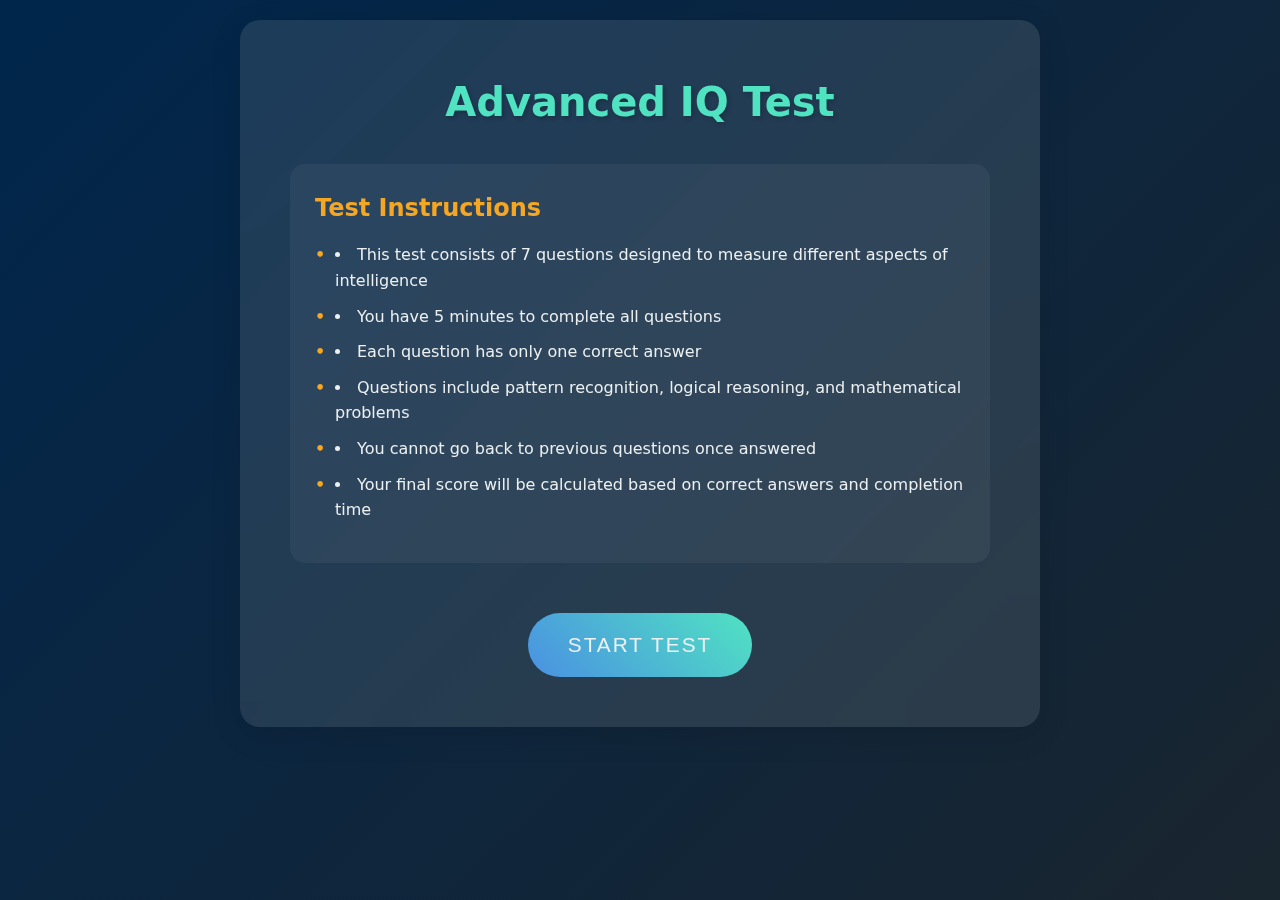
<file: iq.html>
<!DOCTYPE html>
<html lang="en">
<head>
    <meta charset="UTF-8">
    <meta name="viewport" content="width=device-width, initial-scale=1.0">
    <title>IQ Test</title>
    <style>
        :root {
            --primary: #4A90E2;
            --secondary: #50E3C2;
            --accent: #F5A623;
            --background: #00264c;
            --text: #ECF0F1;
        }

        * {
            box-sizing: border-box;
            margin: 0;
            padding: 0;
        }

        body {
            font-family: 'Segoe UI', system-ui, sans-serif;
            background: linear-gradient(135deg, var(--background), #1a252f);
            color: var(--text);
            min-height: 100vh;
            padding: 20px;
            line-height: 1.6;
        }

        .container {
            max-width: 800px;
            margin: 0 auto;
            background: rgba(255, 255, 255, 0.1);
            backdrop-filter: blur(10px);
            border-radius: 20px;
            padding: 30px;
            box-shadow: 0 8px 32px rgba(0, 0, 0, 0.1);
        }

        h1 {
            text-align: center;
            color: var(--secondary);
            font-size: 2.5em;
            margin-bottom: 20px;
            text-shadow: 2px 2px 4px rgba(0, 0, 0, 0.2);
        }

        .welcome-screen {
            text-align: center;
            padding: 20px;
        }

        .instructions {
            background: rgba(255, 255, 255, 0.05);
            padding: 25px;
            border-radius: 15px;
            margin: 30px 0;
            text-align: left;
        }

        .instructions h2 {
            color: var(--accent);
            margin-bottom: 15px;
        }

        .instructions ul {
            list-style-position: inside;
            margin: 15px 0;
        }

        .instructions li {
            margin: 10px 0;
            padding-left: 20px;
            position: relative;
        }

        .instructions li::before {
            content: "•";
            color: var(--accent);
            position: absolute;
            left: 0;
            font-weight: bold;
        }

        .start-btn {
            background: linear-gradient(45deg, var(--primary), var(--secondary));
            color: var(--text);
            padding: 20px 40px;
            border: none;
            border-radius: 50px;
            font-size: 1.3em;
            cursor: pointer;
            transition: transform 0.3s, box-shadow 0.3s;
            margin-top: 20px;
            text-transform: uppercase;
            letter-spacing: 2px;
        }

        .start-btn:hover {
            transform: translateY(-3px);
            box-shadow: 0 10px 20px rgba(0, 0, 0, 0.2);
        }

        .start-btn:active {
            transform: translateY(-1px);
        }

        .timer {
            background: linear-gradient(45deg, var(--primary), var(--secondary));
            padding: 15px;
            border-radius: 10px;
            text-align: center;
            font-size: 1.5em;
            margin: 20px 0;
            animation: pulse 2s infinite;
        }

        @keyframes pulse {
            0% { transform: scale(1); }
            50% { transform: scale(1.02); }
            100% { transform: scale(1); }
        }

        .question {
            display: none;
            background: rgba(255, 255, 255, 0.05);
            padding: 20px;
            border-radius: 15px;
            margin: 20px 0;
            transition: all 0.3s ease;
        }

        .question.active {
            display: block;
            animation: slideIn 0.5s ease;
        }

        @keyframes slideIn {
            from { opacity: 0; transform: translateY(20px); }
            to { opacity: 1; transform: translateY(0); }
        }

        .options {
            display: grid;
            grid-template-columns: repeat(auto-fit, minmax(200px, 1fr));
            gap: 15px;
            margin-top: 20px;
        }

        .option-btn {
            background: linear-gradient(45deg, var(--primary), var(--secondary));
            color: var(--text);
            padding: 15px 25px;
            border: none;
            border-radius: 10px;
            cursor: pointer;
            font-size: 1.1em;
            transition: transform 0.2s, box-shadow 0.2s;
        }

        .option-btn:hover {
            transform: translateY(-2px);
            box-shadow: 0 5px 15px rgba(0, 0, 0, 0.2);
        }

        .pattern-grid {
            display: grid;
            grid-template-columns: repeat(3, 1fr);
            gap: 10px;
            margin: 20px 0;
        }

        .pattern-cell {
            background: rgba(255, 255, 255, 0.1);
            border-radius: 10px;
            aspect-ratio: 1;
            display: flex;
            align-items: center;
            justify-content: center;
            font-size: 2em;
            color: var(--accent);
        }

        .result {
            display: none;
            text-align: center;
            animation: fadeIn 1s ease;
        }

        .progress-bar {
            width: 100%;
            height: 10px;
            background: rgba(255, 255, 255, 0.1);
            border-radius: 5px;
            margin: 20px 0;
            overflow: hidden;
        }

        .progress {
            width: 0%;
            height: 100%;
            background: linear-gradient(90deg, var(--primary), var(--secondary));
            transition: width 0.3s ease;
        }

        #test-content {
            display: none;
        }

        @keyframes fadeIn {
            from { opacity: 0; transform: translateY(20px); }
            to { opacity: 1; transform: translateY(0); }
        }

        .fade-in {
            animation: fadeIn 0.5s ease-out;
        }

        @media (max-width: 600px) {
            .container {
                padding: 15px;
            }

            h1 {
                font-size: 1.8em;
            }

            .timer {
                font-size: 1.2em;
            }

            .options {
                grid-template-columns: 1fr;
            }

            .pattern-cell {
                font-size: 1.5em;
            }

            .start-btn {
                padding: 15px 30px;
                font-size: 1.1em;
            }

            .instructions {
                padding: 15px;
            }
        }
    </style>
</head>
<body>
    <div class="container">
        <div id="welcome-screen" class="welcome-screen fade-in">
            <h1>Advanced IQ Test</h1>
            <div class="instructions">
                <h2>Test Instructions</h2>
                <ul>
                    <li>This test consists of 7 questions designed to measure different aspects of intelligence</li>
                    <li>You have 5 minutes to complete all questions</li>
                    <li>Each question has only one correct answer</li>
                    <li>Questions include pattern recognition, logical reasoning, and mathematical problems</li>
                    <li>You cannot go back to previous questions once answered</li>
                    <li>Your final score will be calculated based on correct answers and completion time</li>
                </ul>

               
            </div>
            <button class="start-btn" onclick="startTest()">Start Test</button>
        </div>

        <div id="test-content">
            <div class="progress-bar">
                <div class="progress" id="progress"></div>
            </div>
            <div class="timer" id="timer">Time remaining: 5:00</div>
            <div id="questions">

                <div class="question active" id="q1">
                    <h3>Question 1: Complete the Pattern</h3>
                    <div class="pattern-grid">
                        <div class="pattern-cell">2</div>
                        <div class="pattern-cell">4</div>
                        <div class="pattern-cell">6</div>
                        <div class="pattern-cell">3</div>
                        <div class="pattern-cell">6</div>
                        <div class="pattern-cell">9</div>
                        <div class="pattern-cell">4</div>
                        <div class="pattern-cell">8</div>
                        <div class="pattern-cell">?</div>
                    </div>
                    <div class="options">
                        <button class="option-btn" onclick="checkAnswer(1, 12)">12</button>
                        <button class="option-btn" onclick="checkAnswer(1, 10)">10</button>
                        <button class="option-btn" onclick="checkAnswer(1, 14)">14</button>
                        <button class="option-btn" onclick="checkAnswer(1, 16)">16</button>
                    </div>
                </div>

                <div class="question" id="q2">
                    <h3>Question 2: Which shape continues the sequence?</h3>
                    <svg width="100%" height="120" viewBox="0 0 400 120">
                        <circle cx="50" cy="60" r="20" fill="var(--accent)"/>
                        <rect x="120" y="40" width="40" height="40" fill="var(--accent)"/>
                        <polygon points="220,40 240,80 200,80" fill="var(--accent)"/>
                        <text x="300" y="70" font-size="40" fill="var(--accent)">?</text>
                    </svg>
                    <div class="options">
                        <button class="option-btn" onclick="checkAnswer(2, 'circle')">Circle</button>
                        <button class="option-btn" onclick="checkAnswer(2, 'square')">Square</button>
                        <button class="option-btn" onclick="checkAnswer(2, 'triangle')">Triangle</button>
                        <button class="option-btn" onclick="checkAnswer(2, 'hexagon')">Hexagon</button>
                    </div>
                </div>

                <div class="question" id="q3">
                    <h3>Question 3: If x = 2y and y = 3z, then x = ?z</h3>
                    <div class="options">
                        <button class="option-btn" onclick="checkAnswer(3, 6)">6</button>
                        <button class="option-btn" onclick="checkAnswer(3, 5)">5</button>
                        <button class="option-btn" onclick="checkAnswer(3, 4)">4</button>
                        <button class="option-btn" onclick="checkAnswer(3, 3)">3</button>
                    </div>
                </div>

               
                <div class="question" id="q4">
                    <h3>Question 4: Book is to Reading as Fork is to:</h3>
                    <div class="options">
                        <button class="option-btn" onclick="checkAnswer(4, 'eating')">Eating</button>
                        <button class="option-btn" onclick="checkAnswer(4, 'cooking')">Cooking</button>
                        <button class="option-btn" onclick="checkAnswer(4, 'kitchen')">Kitchen</button>
                        <button class="option-btn" onclick="checkAnswer(4, 'food')">Food</button>
                    </div>
                </div>

                
                <div class="question" id="q5">
                    <h3>Question 5: Which number is missing?</h3>
                    <div class="pattern-grid">
                        <div class="pattern-cell">1</div>
                        <div class="pattern-cell">3</div>
                        <div class="pattern-cell">6</div>
                        <div class="pattern-cell">2</div>
                        <div class="pattern-cell">5</div>
                        <div class="pattern-cell">9</div>
                        <div class="pattern-cell">4</div>
                        <div class="pattern-cell">?</div>
                        <div class="pattern-cell">14</div>
                    </div>
                    <div class="options">
                        <button class="option-btn" onclick="checkAnswer(5, 8)">8</button>
                        <button class="option-btn" onclick="checkAnswer(5, 7)">7</button>
                        <button class="option-btn" onclick="checkAnswer(5, 9)">9</button>
                        <button class="option-btn" onclick="checkAnswer(5, 10)">10</button>
                    </div>
                </div>

                
                <div class="question" id="q6">
                    <h3>Question 6: Complete the sequence: 2, 6, 12, 20, ?</h3>
                    <div class="options">
                        <button class="option-btn" onclick="checkAnswer(6, 30)">30</button>
                        <button class="option-btn" onclick="checkAnswer(6, 28)">28</button>
                        <button class="option-btn" onclick="checkAnswer(6, 32)">32</button>
                        <button class="option-btn" onclick="checkAnswer(6, 26)">26</button>
                    </div>
                </div>

                
                <div class="question" id="q7">
                    <h3>Question 7: If all squares are circles, and no circles are triangles, then:</h3>
                    <div class="options">
                        <button class="option-btn" onclick="checkAnswer(7, 'no-squares-triangles')">No squares are triangles</button>
                        <button class="option-btn" onclick="checkAnswer(7, 'some-squares-triangles')">Some squares are triangles</button>
                        <button class="option-btn" onclick="checkAnswer(7, 'all-squares-triangles')">All squares are triangles</button>
                        <button class="option-btn" onclick="checkAnswer(7, 'cant-tell')">Cannot determine</button>
                    </div>
                </div>
            </div>

            <div class="result" id="result">
                <h2>Test Complete!</h2>
                <p>Your Score: <span id="score">0</span> out of 7</p>
                <p>Estimated IQ Range: <span id="iqRange">--</span></p>
                <p>Time Taken: <span id="timeTaken">--</span></p>
                <button class="option-btn" onclick="location.reload()">Try Again</button>
            </div>
        </div>
    </div>

    <script>
        let currentQuestion = 1;
        let score = 0;
        let timeLeft = 300; // 5 minutes
        let startTime;
        let timerInterval;

        function startTest() {
            document.getElementById('welcome-screen').style.display = 'none';
            document.getElementById('test-content').style.display = 'block';
            startTime = Date.now();
            startTimer();
            updateProgress();
        }

        function updateProgress() {
            const progress = ((currentQuestion - 1) / 7) * 100;
            document.getElementById('progress').style.width = `${progress}%`;
        }

        function startTimer() {
            timerInterval = setInterval(() => {
                timeLeft--;
                const minutes = Math.floor(timeLeft / 60);
                const seconds = timeLeft % 60;
                document.getElementById('timer').textContent = 
                    `Time remaining: ${minutes}:${seconds.toString().padStart(2, '0')}`;
                
                if (timeLeft <= 0) {
                    clearInterval(timerInterval);
                    showResult();
                }
            }, 1000);
        }

        const correctAnswers = {
            1: 12,
            2: 'circle',
            3: 6,
            4: 'eating',
            5: 8,
            6: 30,
            7: 'no-squares-triangles'
        };

        function checkAnswer(questionNum, answer) {
            if (answer === correctAnswers[questionNum]) {
                score++;
            }
            
            if (questionNum < 7) {
                document.getElementById(`q${questionNum}`).classList.remove('active');
                document.getElementById(`q${questionNum + 1}`).classList.add('active');
                currentQuestion++;
                updateProgress();
            } else {
                showResult();
            }
        }

        function showResult() {
            const timeTaken = Math.floor((Date.now() - startTime) / 1000);
            const minutes = Math.floor(timeTaken / 60);
            const seconds = timeTaken % 60;

            document.getElementById('questions').style.display = 'none';
            document.getElementById('result').style.display = 'block';
            document.getElementById('score').textContent = score;
            document.getElementById('timeTaken').textContent = 
                `${minutes}:${seconds.toString().padStart(2, '0')}`;
            
            
            const baseIQ = 85;
            const pointsPerQuestion = 10;
            const timeBonus = Math.max(0, (300 - timeTaken) / 30); 
            const estimatedIQ = Math.round(baseIQ + (score * pointsPerQuestion) + timeBonus);
            document.getElementById('iqRange').textContent = `${estimatedIQ - 5} - ${estimatedIQ + 5}`;
            
            clearInterval(timerInterval);
        }
    </script>
</body>
</html>
</file>
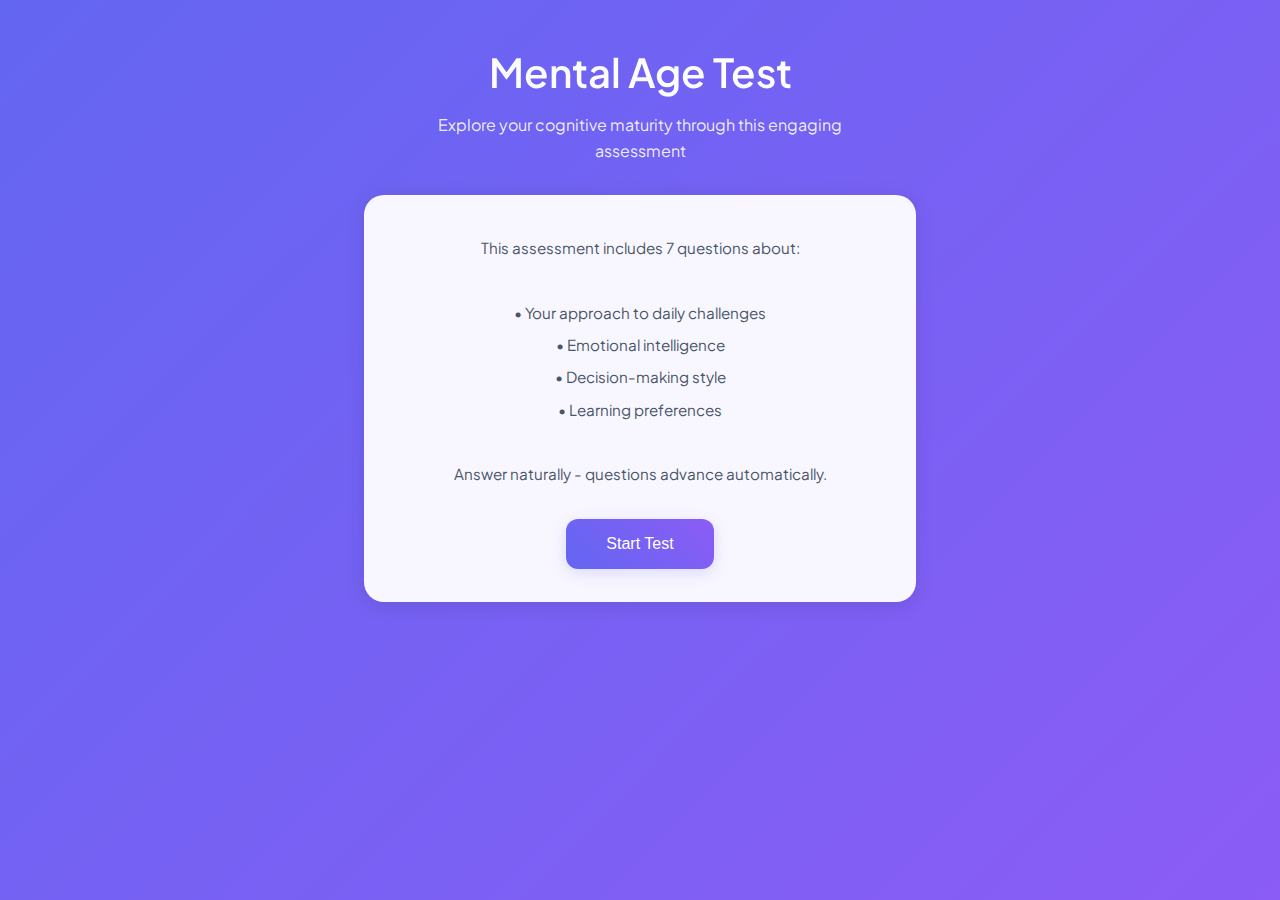
<file: mentalage.html>
<!DOCTYPE html>
<html lang="en">
<head>
    <meta charset="UTF-8">
    <meta name="viewport" content="width=device-width, initial-scale=1.0">
    <title>Mental Age Test - Open Vision</title>
    <link href="https://cdnjs.cloudflare.com/ajax/libs/animate.css/4.1.1/animate.min.css" rel="stylesheet">
    <style>
        @import url('https://fonts.googleapis.com/css2?family=Plus+Jakarta+Sans:wght@300;400;500;600&display=swap');

        * {
            margin: 0;
            padding: 0;
            box-sizing: border-box;
        }

        body {
            font-family: 'Plus Jakarta Sans', sans-serif;
            background: linear-gradient(135deg, #6366f1, #8b5cf6);
            color: #2d3748;
            min-height: 100vh;
            line-height: 1.6;
        }

        .container {
            max-width: 600px;
            margin: 0 auto;
            padding: 1.5rem;
            padding-bottom: 5rem;
        }

        .header {
            text-align: center;
            margin-bottom: 2rem;
            padding-top: 1rem;
        }

        .title {
            font-size: clamp(1.8rem, 5vw, 2.5rem);
            font-weight: 600;
            background: linear-gradient(45deg, #fafafa, #ffffff);
            -webkit-background-clip: text;
            background-clip: text;
            -webkit-text-fill-color: transparent;
            margin-bottom: 0.5rem;
        }

        .subtitle {
            color: rgba(255, 255, 255, 0.9);
            font-size: 1rem;
            max-width: 500px;
            margin: 0 auto;
            padding: 0 1rem;
        }

        .test-container {
            background: rgba(255, 255, 255, 0.95);
            border-radius: 20px;
            padding: 1.5rem;
            margin-bottom: 1rem;
            box-shadow: 0 4px 20px rgba(0, 0, 0, 0.1);
            display: none;
            animation: fadeIn 0.5s ease;
            border: 1px solid rgba(255, 255, 255, 0.2);
        }

        .question {
            font-size: 1.1rem;
            margin-bottom: 1.5rem;
            color: #2d3748;
            font-weight: 500;
            text-align: center;
        }

        .options {
            display: grid;
            gap: 0.8rem;
        }

        .option {
            background: #f8fafc;
            border: 1px solid #e2e8f0;
            padding: 1rem;
            border-radius: 12px;
            cursor: pointer;
            transition: all 0.2s ease;
            font-size: 0.95rem;
            text-align: center;
        }

        .option:active {
            transform: scale(0.98);
        }

        .option:hover {
            background: #f1f5f9;
            border-color: #6366f1;
        }

        .option.selected {
            background: linear-gradient(45deg, #6366f1, #8b5cf6);
            border-color: #6366f1;
            color: white;
        }

        .progress-bar {
            width: 100%;
            height: 6px;
            background: rgba(255, 255, 255, 0.2);
            border-radius: 3px;
            margin-bottom: 1.5rem;
            overflow: hidden;
        }

        .progress {
            width: 0%;
            height: 100%;
            background: linear-gradient(45deg, #fafafa, #ffffff);
            transition: width 0.3s ease;
        }

        .start-container {
            text-align: center;
            background: rgba(255, 255, 255, 0.95);
            border-radius: 20px;
            padding: 2rem 1.5rem;
            box-shadow: 0 4px 20px rgba(0, 0, 0, 0.1);
            animation: fadeIn 0.5s ease;
            border: 1px solid rgba(255, 255, 255, 0.2);
        }

        .instructions {
            margin-bottom: 2rem;
            color: #4a5568;
            font-size: 0.95rem;
        }

        .instructions p {
            margin: 0.5rem 0;
        }

        .button {
            background: linear-gradient(45deg, #6366f1, #8b5cf6);
            color: white;
            border: none;
            padding: 1rem 2.5rem;
            border-radius: 12px;
            font-size: 1rem;
            cursor: pointer;
            transition: all 0.2s ease;
            display: inline-block;
            text-decoration: none;
            text-align: center;
            font-weight: 500;
            box-shadow: 0 4px 15px rgba(99, 102, 241, 0.2);
        }

        .button:hover {
            transform: translateY(-2px);
            box-shadow: 0 6px 20px rgba(99, 102, 241, 0.3);
        }

        .button:active {
            transform: translateY(0);
        }

        .result-container {
            text-align: center;
            display: none;
            animation: fadeIn 0.5s ease;
            background: rgba(255, 255, 255, 0.95);
            border-radius: 20px;
            padding: 2rem 1.5rem;
            box-shadow: 0 4px 20px rgba(0, 0, 0, 0.1);
            border: 1px solid rgba(255, 255, 255, 0.2);
        }

        .result-title {
            font-size: 1.5rem;
            margin-bottom: 1rem;
            color: #6366f1;
            font-weight: 600;
        }

        .result-text {
            font-size: 1rem;
            margin-bottom: 2rem;
            color: #4a5568;
            line-height: 1.8;
        }

        @keyframes fadeIn {
            from {
                opacity: 0;
                transform: translateY(10px);
            }
            to {
                opacity: 1;
                transform: translateY(0);
            }
        }

        @media (max-width: 480px) {
            .container {
                padding: 1rem;
            }
            
            .test-container {
                padding: 1.2rem;
            }
            
            .option {
                padding: 0.8rem;
            }
            
            .question {
                font-size: 1rem;
            }
        }
    </style>
</head>
<body>
    <div class="container">
        <div class="header">
            <h1 class="title">Mental Age Test</h1>
            <p class="subtitle">Explore your cognitive maturity through this engaging assessment</p>
        </div>

        <div class="start-container" id="startContainer">
            <div class="instructions">
                <p>This assessment includes 7 questions about:</p>
                <br>
                <p>• Your approach to daily challenges</p>
                <p>• Emotional intelligence</p>
                <p>• Decision-making style</p>
                <p>• Learning preferences</p>
                <br>
                <p>Answer naturally - questions advance automatically.</p>
            </div>
            <button class="button" onclick="startTest()">Start Test</button>
        </div>

        <div class="test-container" id="testContainer">
            <div class="progress-bar">
                <div class="progress" id="progress"></div>
            </div>
            <div class="question" id="question"></div>
            <div class="options" id="options"></div>
        </div>

        <div class="result-container" id="resultContainer">
            <h2 class="result-title">Your Mental Age Result</h2>
            <p class="result-text" id="resultText"></p>
            <button class="button" onclick="restartTest()">Take Test Again</button>
        </div>
    </div>

    <script>
        const questions = [
            {
                question: "How do you typically handle unexpected changes?",
                options: [
                    "I get stressed and avoid them",
                    "I reluctantly adapt when necessary",
                    "I try to adjust and make the best of it",
                    "I see them as opportunities for growth"
                ]
            },
            {
                question: "When learning something new, you prefer to:",
                options: [
                    "Stick to what I already know",
                    "Follow step-by-step instructions",
                    "Experiment and learn from mistakes",
                    "Explore multiple approaches creatively"
                ]
            },
            {
                question: "In group discussions, you usually:",
                options: [
                    "Stay quiet and observe",
                    "Agree with the majority",
                    "Share when directly asked",
                    "Actively contribute new perspectives"
                ]
            },
            {
                question: "How do you process emotional situations?",
                options: [
                    "React immediately based on feelings",
                    "Try to ignore or avoid them",
                    "Take time to understand them",
                    "Reflect and learn from them"
                ]
            },
            {
                question: "When solving problems, you typically:",
                options: [
                    "Wait for others to solve them",
                    "Use familiar solutions",
                    "Try different approaches",
                    "Analyze and create innovative solutions"
                ]
            },
            {
                question: "How do you handle responsibility?",
                options: [
                    "Prefer to avoid it",
                    "Accept it when necessary",
                    "Handle it competently",
                    "Actively seek and manage it well"
                ]
            },
            {
                question: "When facing criticism, you usually:",
                options: [
                    "Take it personally",
                    "Feel uncomfortable but listen",
                    "Consider it objectively",
                    "Welcome it as feedback for growth"
                ]
            }
        ];

        let currentQuestion = 0;
        let answers = [];

        function startTest() {
            document.getElementById('startContainer').style.display = 'none';
            document.getElementById('testContainer').style.display = 'block';
            showQuestion();
        }

        function showQuestion() {
            const question = questions[currentQuestion];
            document.getElementById('question').textContent = question.question;
            
            const optionsContainer = document.getElementById('options');
            optionsContainer.innerHTML = '';
            
            question.options.forEach((option, index) => {
                const div = document.createElement('div');
                div.className = 'option';
                div.textContent = option;
                div.onclick = () => selectOption(index);
                optionsContainer.appendChild(div);
            });

            updateProgress();
        }

        function selectOption(index) {
            answers[currentQuestion] = index;
            
            const options = document.querySelectorAll('.option');
            options.forEach(option => option.classList.remove('selected'));
            options[index].classList.add('selected');
            
            setTimeout(() => {
                currentQuestion++;
                if (currentQuestion >= questions.length) {
                    showResults();
                } else {
                    showQuestion();
                }
            }, 500);
        }

        function updateProgress() {
            const progress = ((currentQuestion + 1) / questions.length) * 100;
            document.getElementById('progress').style.width = `${progress}%`;
        }

        function calculateMentalAge() {
            const baseAge = 15;
            const maxAddition = 40;
            
            const score = answers.reduce((total, answer) => total + answer, 0);
            const maxPossibleScore = questions.length * 3;
            const percentage = score / maxPossibleScore;
            
            return Math.round(baseAge + (percentage * maxAddition));
        }

        function showResults() {
            const mentalAge = calculateMentalAge();
            document.getElementById('testContainer').style.display = 'none';
            document.getElementById('resultContainer').style.display = 'block';
            
            const resultText = document.getElementById('resultText');
            resultText.innerHTML = `
                Your mental age appears to be ${mentalAge} years.<br><br>
                This result reflects your current approach to situations, emotional awareness, 
                and decision-making style. Remember that mental age is just one way to look at 
                maturity and can evolve through experiences and personal growth.
            `;
        }

        function restartTest() {
            currentQuestion = 0;
            answers = [];
            document.getElementById('resultContainer').style.display = 'none';
            document.getElementById('startContainer').style.display = 'block';
        }
    </script>
</body>
</html>
</file>
